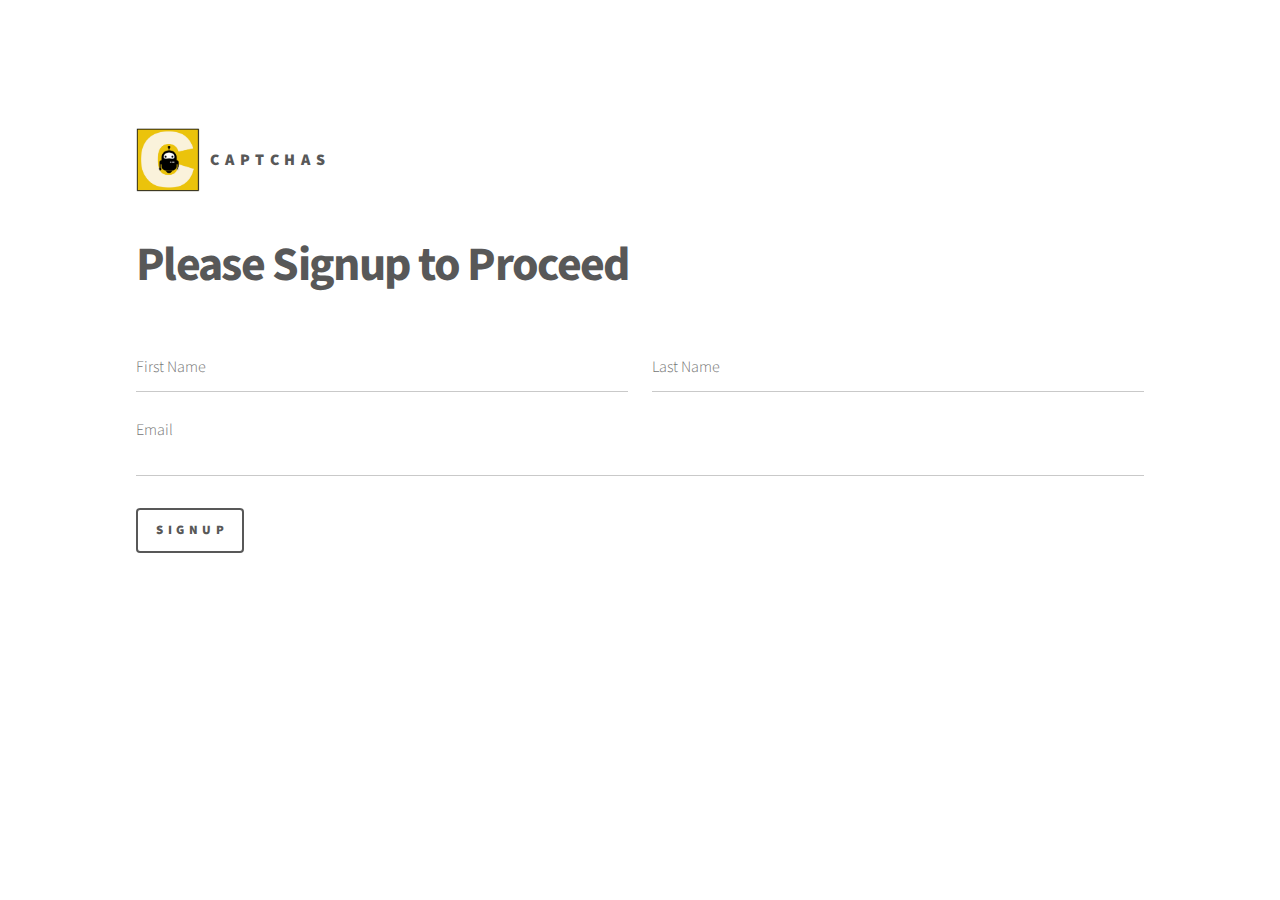
<file: index.html>
<!DOCTYPE HTML>
<!--
	Phantom by HTML5 UP
	html5up.net | @ajlkn
	Free for personal and commercial use under the CCA 3.0 license (html5up.net/license)
-->
<html>
	<head>
		<title>CAPTCHAs</title>
		<meta charset="utf-8" />
		<meta name="viewport" content="width=device-width, initial-scale=1, user-scalable=no" />
		<link rel="stylesheet" href="assets/css/main.css" />
		<noscript><link rel="stylesheet" href="assets/css/noscript.css" /></noscript>
		<script src='https://www.google.com/recaptcha/api.js'></script>
	</head>
	<body class="is-preload">
		<!-- Wrapper -->
			<div id="wrapper">

				<!-- Header -->
					<header id="header">
						<div class="inner">

							<!-- Logo -->
								<a href="index.html" class="logo">
									<span class="symbol"><img src="images/logo_1.jpg" alt="" /></span><span class="title">CAPTCHAS</span>
								</a>

							<!-- Nav -->
								<!-- <nav>
									<ul>
										<li><a href="#menu">Menu</a></li>
									</ul>
								</nav>

						</div> -->
					</header>

				<!-- Menu -->
					<!-- <nav id="menu">
						<h2>Menu</h2>
						<ul>
							<li><a href="Welcome Page.html">Home</a></li>
							<li><a href="What is a CAPTCHA.html">What is a CAPTCHA</a></li>
							<li><a href="Types of CAPTCHAs.html">Types of CAPTCHAs</a></li>
							<li><a href="Why are they important.html">Why are they important</a></li>
							<li><a href="Examples of CAPTCHAs.html">Examples of CAPTCHAs</a></li>
							<li><a href="The drawbacks of CAPTCHAs.html">The drawbacks of CAPTCHAs</a></li>
							<li><a href="Links to other websites.html">Links to other websites</a></li>
						</ul>
					</nav> -->

				<!-- Main -->
					<div id="main">
						<div class="inner">
							<header>
								<h1>Please Signup to Proceed<!-- <br />
								 All about CAPTCHA's --><!--  <a href="http://html5up.net">HTML5 UP</a>. --></h1>
							</header>


					<section>
								<!-- <h2>For further information</h2> -->
								<form method="post" action="#">
									<div class="fields">
										<div class="field half">
											<input type="text" name="name" id="name" placeholder="First Name" />
										</div>
										<div class="field half">
											<input type="email" name="email" id="email" placeholder="Last Name" />
										</div>
										<div class="field">
											<textarea name="message" id="message" placeholder="Email"></textarea>
										</div>
									<div class="g-recaptcha" data-sitekey="6Ldnvs0ZAAAAAL2cBkZas9dzbnf90Yk_QQOG6BdH"></div>
									</div>
									<ul class="actions">
									<li><a href="Welcome Page.html" class="button">Signup</a></li>
									</ul>
								</form>
							</section>











							</section>
						</div>
					</div>

				<!-- Footer -->
					<!-- <footer id="footer">
						<div class="inner">
							<section>
								<h2>For further information</h2>
								<form method="post" action="#">
									<div class="fields">
										<div class="field half">
											<input type="text" name="name" id="name" placeholder="Name" />
										</div>
										<div class="field half">
											<input type="email" name="email" id="email" placeholder="Email" />
										</div>
										<div class="field">
											<textarea name="message" id="message" placeholder="Message"></textarea>
										</div>
									</div>
									<ul class="actions">
										<li><input type="submit" value="Send" class="primary" /></li>
									</ul>
								</form>
							</section>
						
							<ul class="copyright">
								<li>&copy; Ginny Lee MDDN201 Project 2. All rights reserved</li><li>Design: <a href="http://html5up.net">HTML5 UP</a></li>
							</ul>
						</div>
					</footer>

			</div> -->

		<!-- Scripts -->
			<script src="assets/js/jquery.min.js"></script>
			<script src="assets/js/browser.min.js"></script>
			<script src="assets/js/breakpoints.min.js"></script>
			<script src="assets/js/util.js"></script>
			<script src="assets/js/main.js"></script>

	</body>
</html>
</file>
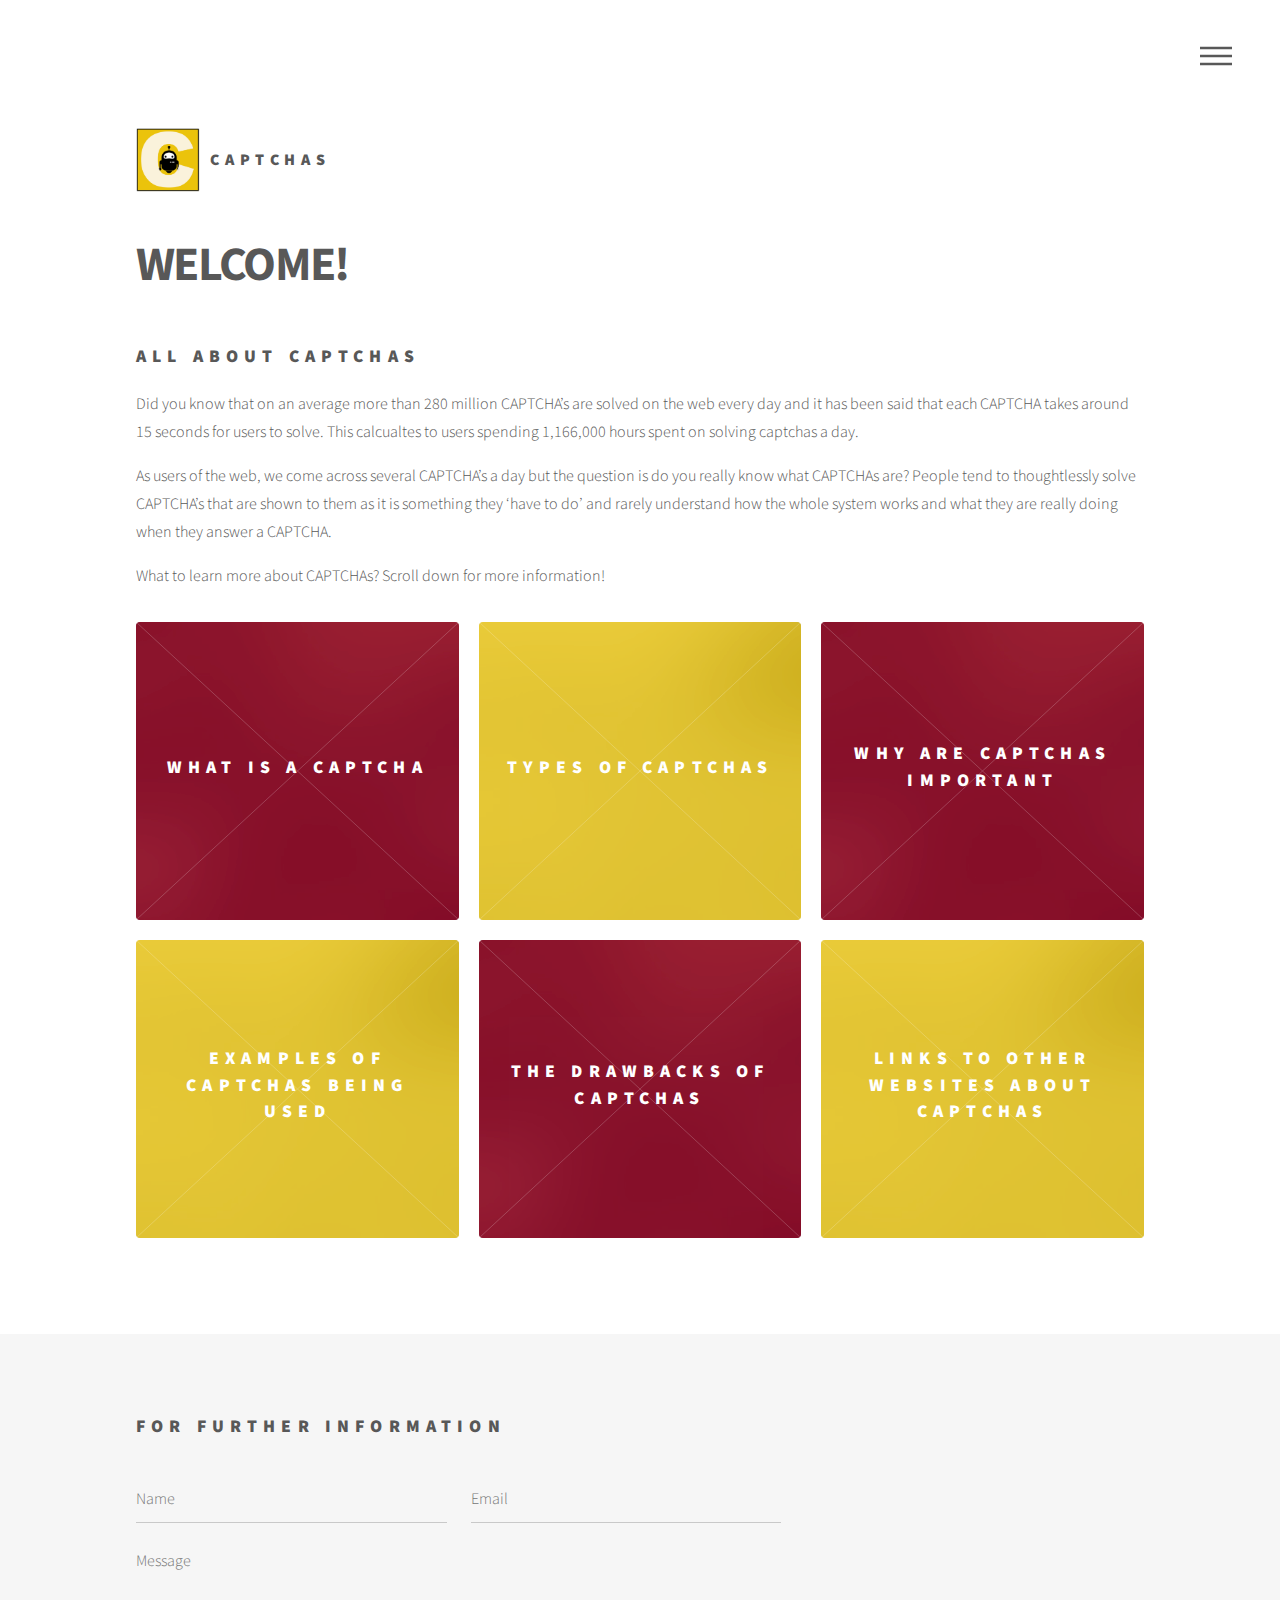
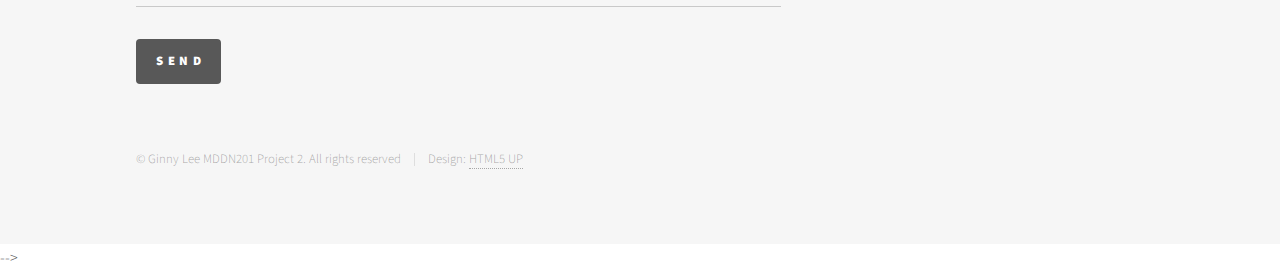
<file: Welcome Page.html>
<!DOCTYPE HTML>
<!--
	Phantom by HTML5 UP
	html5up.net | @ajlkn
	Free for personal and commercial use under the CCA 3.0 license (html5up.net/license)
-->
<html>
	<head>
		<title>CAPTCHAs</title>
		<meta charset="utf-8" />
		<meta name="viewport" content="width=device-width, initial-scale=1, user-scalable=no" />
		<link rel="stylesheet" href="assets/css/main.css" />
		<noscript><link rel="stylesheet" href="assets/css/noscript.css" /></noscript>
	</head>
	<body class="is-preload">
		<!-- Wrapper -->
			<div id="wrapper">

				<!-- Header -->
					<header id="header">
						<div class="inner">

							<!-- Logo -->
								<a href="Welcome Page.html" class="logo">
									<span class="symbol"><img src="images/logo_1.jpg" alt="" /></span><span class="title">CAPTCHAS</span>
								</a>

							<!-- Nav -->
								<nav>
								<ul>
										<li><a href="#menu">Menu</a></li>
									</ul>
								</nav>

						</div>
					</header>

				<!-- Menu -->
					<nav id="menu">
						<h2>Menu</h2>
						<ul>
							<li><a href="Welcome Page.html">Home</a></li>
							<li><a href="What is a CAPTCHA.html">What is a CAPTCHA</a></li>
							<li><a href="Types of CAPTCHAs.html">Types of CAPTCHAs</a></li>
							<li><a href="Why are they important.html">Why are they important</a></li>
							<li><a href="Examples of CAPTCHAs.html">Examples of CAPTCHAs</a></li>
							<li><a href="The drawbacks of CAPTCHAs.html">The drawbacks of CAPTCHAs</a></li>
							<li><a href="Links to other websites.html">Links to other websites</a></li>
						</ul>
					</nav>

				<!-- Menu -->
					<div id="main">
						<div class="inner">
							<header>
								<h1> WELCOME!<!-- <br />
								 All about CAPTCHA's --><!--  <a href="http://html5up.net">HTML5 UP</a>. --></h1>

								 <h2> ALL ABOUT CAPTCHAS</h2>


								 <p>Did you know that on an average more than 280 million CAPTCHA’s are solved on the web every day and it has been said that each CAPTCHA takes around 15 seconds for users to solve. This calcualtes to users spending 1,166,000 hours spent on solving captchas a day. </p>

								<p>As users of the web, we come across several CAPTCHA’s a day but the question is do you really know what CAPTCHAs are? People tend to thoughtlessly solve CAPTCHA’s that are shown to them as it is something they ‘have to do’ and rarely understand how the whole system works and what they are really doing when they answer a CAPTCHA. </p>

								<p>What to learn more about CAPTCHAs? Scroll down for more information!</p>
							</header>
							<section class="tiles">
								<article class="style1">
									<span class="image">
										<img src="images/pic08.jpg" alt="" />
									</span>
									<a href="What is a CAPTCHA.html">
										<h2>What is a CAPTCHA</h2>
										<div class="content">
											<p>Do you know what a CAPTCHA is?  <br /> Click here to find out more!</p>
										</div>
									</a>
								</article>
								<article class="style2">
									<span class="image">
										<img src="images/pic05.jpg" alt="" />
									</span>
									<a href="Types of CAPTCHAs.html">
										<h2>Types of CAPTCHAs</h2>
										<div class="content">
											<p>Do you know how many differnt types of CAPTCHAs there are? <br /> Click here to find out more! </p>
										</div>
									</a>
								</article>
								<article class="style3">
									<span class="image">
										<img src="images/pic08.jpg" alt="" />
									</span>
									<a href="Why are they important.html">
										<h2>Why are CAPTCHAs Important</h2>
										<div class="content">
											<p> Do you know how CAPTCHA's work? <br /> Click here to find out more! </p>
										</div>
									</a>
								
									</article>
									<article class="style4">
										<span class="image">
											<img src="images/pic05.jpg" alt="" />
										</span>
										<a href="Examples of CAPTCHAs.html">
											<h2>Examples of CAPTCHAs being used</h2>
											<div class="content">
												<p>Do you want to see some examples of CAPTCHAs being used? Click here to see!</p>
											</div>
										</a>
									</article>
									<article class="style5">
										<span class="image">
											<img src="images/pic08.jpg" alt="" />
										</span>
										<a href="The drawbacks of CAPTCHAs.html">
											<h2>The drawbacks of CAPTCHAs</h2>
											<div class="content">
												<p>As much as CAPTCHAs are good for the internet environment, unfortunately there are some drawbacks. Click here to find out more.</p>
											</div>
										</a>
								</article>
								<article class="style6">
									<span class="image">
										<img src="images/pic05.jpg" alt="" />
									</span>
									<a href="Links to other websites.html">
										<h2>Links to other websites about CAPTCHAS</h2>
										<div class="content">
											<p>Here are some other websites that talk about CAPTCHAs. Have a look!</p>
										</div>
									</a>
								<!-- </article>
								<article class="style8">
									<span class="image">
										<img src="images/pic05.jpg" alt="" />
									</span>
									<a href="generic.html">
										<h2>Concept Ideas </h2>
										<div class="content">
											<p>Concept ideas that will help communicate the aim of the project.</p>
										</div>
									</a>
								</article>
								<article class="style9">
									<span class="image">
										<img src="images/pic08.jpg" alt="" />
									</span>
									<a href="generic.html">
										<h2>Ideas Prototype </h2>
										<div class="content">
											<p>Developed concept ideas into prototypes.</p>
										</div>
									</a> -->
								</article>
							</section>
						</div>
					</div>

				<!-- Footer -->
					<footer id="footer">
						<div class="inner">
							<section>
								<h2>For further information</h2>
								<form method="post" action="#">
									<div class="fields">
										<div class="field half">
											<input type="text" name="name" id="name" placeholder="Name" />
										</div>
										<div class="field half">
											<input type="email" name="email" id="email" placeholder="Email" />
										</div>
										<div class="field">
											<textarea name="message" id="message" placeholder="Message"></textarea>
										</div>
									</div>
									<ul class="actions">
										<li><input type="submit" value="Send" class="primary" /></li>
									</ul>
								</form>
							</section>
						
							<ul class="copyright">
								<li>&copy; Ginny Lee MDDN201 Project 2. All rights reserved</li><li>Design: <a href="http://html5up.net">HTML5 UP</a></li>
							</ul>
						</div>
					</footer>

			</div>

 -->
		<!-- Scripts -->
			<script src="assets/js/jquery.min.js"></script>
			<script src="assets/js/browser.min.js"></script>
			<script src="assets/js/breakpoints.min.js"></script>
			<script src="assets/js/util.js"></script>
			<script src="assets/js/main.js"></script>

	</body>
</html>
</file>
<file: assets/css/noscript.css>
/*
	Phantom by HTML5 UP
	html5up.net | @ajlkn
	Free for personal and commercial use under the CCA 3.0 license (html5up.net/license)
*/

/* Tiles */

	body.is-preload .tiles article {
		-moz-transform: none;
		-webkit-transform: none;
		-ms-transform: none;
		transform: none;
		opacity: 1;
	}
</file>
<file: assets/css/main.css>
@import url(fontawesome-all.min.css);
@import url("https://fonts.googleapis.com/css?family=Source+Sans+Pro:300,700,900");

/*
	Phantom by HTML5 UP
	html5up.net | @ajlkn
	Free for personal and commercial use under the CCA 3.0 license (html5up.net/license)
*/

html, body, div, span, applet, object,
iframe, h1, h2, h3, h4, h5, h6, p, blockquote,
pre, a, abbr, acronym, address, big, cite,
code, del, dfn, em, img, ins, kbd, q, s, samp,
small, strike, strong, sub, sup, tt, var, b,
u, i, center, dl, dt, dd, ol, ul, li, fieldset,
form, label, legend, table, caption, tbody,
tfoot, thead, tr, th, td, article, aside,
canvas, details, embed, figure, figcaption,
footer, header, hgroup, menu, nav, output, ruby,
section, summary, time, mark, audio, video {
	margin: 0;
	padding: 0;
	border: 0;
	font-size: 100%;
	font: inherit;
	vertical-align: baseline;}

article, aside, details, figcaption, figure,
footer, header, hgroup, menu, nav, section {
	display: block;}

body {
	line-height: 1;
}

ol, ul {
	list-style: none;
}

blockquote, q {
	quotes: none;
}

	blockquote:before, blockquote:after, q:before, q:after {
		content: '';
		content: none;
	}

table {
	border-collapse: collapse;
	border-spacing: 0;
}

body {
	-webkit-text-size-adjust: none;
}

mark {
	background-color: transparent;
	color: inherit;
}

input::-moz-focus-inner {
	border: 0;
	padding: 0;
}

input, select, textarea {
	-moz-appearance: none;
	-webkit-appearance: none;
	-ms-appearance: none;
	appearance: none;
}

/* Basic */

	@-ms-viewport {
		width: device-width;
	}

	body {
		-ms-overflow-style: scrollbar;
	}

	@media screen and (max-width: 480px) {

		html, body {
			min-width: 320px;
		}

	}

	html {
		box-sizing: border-box;
	}

	*, *:before, *:after {
		box-sizing: inherit;
	}

	body {
		background: #ffffff;
	}

		body.is-preload *, body.is-preload *:before, body.is-preload *:after {
			-moz-animation: none !important;
			-webkit-animation: none !important;
			-ms-animation: none !important;
			animation: none !important;
			-moz-transition: none !important;
			-webkit-transition: none !important;
			-ms-transition: none !important;
			transition: none !important;
		}

/* Type */

	body, input, select, textarea {
		color: #585858;
		font-family: "Source Sans Pro", Helvetica, sans-serif;
		font-size: 16pt;
		font-weight: 300;
		line-height: 1.75;
	}

		@media screen and (max-width: 1680px) {

			body, input, select, textarea {
				font-size: 14pt;
			}

		}

		@media screen and (max-width: 1280px) {

			body, input, select, textarea {
				font-size: 12pt;
			}

		}

	a {
		-moz-transition: border-bottom-color 0.2s ease, color 0.2s ease;
		-webkit-transition: border-bottom-color 0.2s ease, color 0.2s ease;
		-ms-transition: border-bottom-color 0.2s ease, color 0.2s ease;
		transition: border-bottom-color 0.2s ease, color 0.2s ease;
		text-decoration: none;
		color: #585858;
		border-bottom: dotted 1px rgba(88, 88, 88, 0.5);
	}

		a:hover {
			border-bottom-color: transparent;
			color: #ebc30b !important;
		}

	strong, b {
		font-weight: 900;
	}

	em, i {
		font-style: italic;
	}

	p {
		margin: 0 0 2em 0;
	}

	h1 {
		font-size: 3em;
		font-weight: 700;
		line-height: 1.3;
		margin: 0 0 1em 0;
		letter-spacing: -0.035em;
	}

		h1 a {
			color: inherit;
		}

		@media screen and (max-width: 736px) {

			h1 {
				font-size: 2em;
				margin: 0 0 1em 0;
			}

		}

		@media screen and (max-width: 360px) {

			h1 {
				font-size: 1.75em;
			}

		}

	h2, h3, h4, h5, h6 {
		font-weight: 900;
		line-height: 1.5;
		margin: 0 0 2em 0;
		text-transform: uppercase;
		letter-spacing: 0.35em;
	}

		h2 a, h3 a, h4 a, h5 a, h6 a {
			color: inherit;
		}

	h2 {
		font-size: 1.1em;
	}

	h3 {
		font-size: 1em;
	}

	h4 {
		font-size: 0.8em;
	}

	h5 {
		font-size: 0.8em;
	}

	h6 {
		font-size: 0.8em;
	}

	@media screen and (max-width: 980px) {

		h1 br, h2 br, h3 br, h4 br, h5 br, h6 br {
			display: none;
		}

	}

	@media screen and (max-width: 736px) {

		h2 {
			font-size: 1em;
		}

		h3 {
			font-size: 0.8em;
		}

	}

	sub {
		font-size: 0.8em;
		position: relative;
		top: 0.5em;
	}

	sup {
		font-size: 0.8em;
		position: relative;
		top: -0.5em;
	}

	blockquote {
		border-left: solid 4px #c9c9c9;
		font-style: italic;
		margin: 0 0 2em 0;
		padding: 0.5em 0 0.5em 2em;
	}

	code {
		background: rgba(144, 144, 144, 0.075);
		border-radius: 4px;
		border: solid 1px #c9c9c9;
		font-family: "Courier New", monospace;
		font-size: 0.9em;
		margin: 0 0.25em;
		padding: 0.25em 0.65em;
	}

	pre {
		-webkit-overflow-scrolling: touch;
		font-family: "Courier New", monospace;
		font-size: 0.9em;
		margin: 0 0 2em 0;
	}

		pre code {
			display: block;
			line-height: 1.75;
			padding: 1em 1.5em;
			overflow-x: auto;
		}

	hr {
		border: 0;
		border-bottom: solid 1px #c9c9c9;
		margin: 2em 0;
	}

		hr.major {
			margin: 3em 0;
		}

	.align-left {
		text-align: left;
	}

	.align-center {
		text-align: center;
	}

	.align-right {
		text-align: right;
	}

/* Row */

	.row {
		display: flex;
		flex-wrap: wrap;
		box-sizing: border-box;
		align-items: stretch;
	}

		.row > * {
			box-sizing: border-box;
		}

		.row.gtr-uniform > * > :last-child {
			margin-bottom: 0;
		}

		.row.aln-left {
			justify-content: flex-start;
		}

		.row.aln-center {
			justify-content: center;
		}

		.row.aln-right {
			justify-content: flex-end;
		}

		.row.aln-top {
			align-items: flex-start;
		}

		.row.aln-middle {
			align-items: center;
		}

		.row.aln-bottom {
			align-items: flex-end;
		}

		.row > .imp {
			order: -1;
		}

		.row > .col-1 {
			width: 8.33333%;
		}

		.row > .off-1 {
			margin-left: 8.33333%;
		}

		.row > .col-2 {
			width: 16.66667%;
		}

		.row > .off-2 {
			margin-left: 16.66667%;
		}

		.row > .col-3 {
			width: 25%;
		}

		.row > .off-3 {
			margin-left: 25%;
		}

		.row > .col-4 {
			width: 33.33333%;
		}

		.row > .off-4 {
			margin-left: 33.33333%;
		}

		.row > .col-5 {
			width: 41.66667%;
		}

		.row > .off-5 {
			margin-left: 41.66667%;
		}

		.row > .col-6 {
			width: 50%;
		}

		.row > .off-6 {
			margin-left: 50%;
		}

		.row > .col-7 {
			width: 58.33333%;
		}

		.row > .off-7 {
			margin-left: 58.33333%;
		}

		.row > .col-8 {
			width: 66.66667%;
		}

		.row > .off-8 {
			margin-left: 66.66667%;
		}

		.row > .col-9 {
			width: 75%;
		}

		.row > .off-9 {
			margin-left: 75%;
		}

		.row > .col-10 {
			width: 83.33333%;
		}

		.row > .off-10 {
			margin-left: 83.33333%;
		}

		.row > .col-11 {
			width: 91.66667%;
		}

		.row > .off-11 {
			margin-left: 91.66667%;
		}

		.row > .col-12 {
			width: 100%;
		}

		.row > .off-12 {
			margin-left: 100%;
		}

		.row.gtr-0 {
			margin-top: 0;
			margin-left: 0em;
		}

			.row.gtr-0 > * {
				padding: 0 0 0 0em;
			}

			.row.gtr-0.gtr-uniform {
				margin-top: 0em;
			}

				.row.gtr-0.gtr-uniform > * {
					padding-top: 0em;
				}

		.row.gtr-25 {
			margin-top: 0;
			margin-left: -0.5em;
		}

			.row.gtr-25 > * {
				padding: 0 0 0 0.5em;
			}

			.row.gtr-25.gtr-uniform {
				margin-top: -0.5em;
			}

				.row.gtr-25.gtr-uniform > * {
					padding-top: 0.5em;
				}

		.row.gtr-50 {
			margin-top: 0;
			margin-left: -1em;
		}

			.row.gtr-50 > * {
				padding: 0 0 0 1em;
			}

			.row.gtr-50.gtr-uniform {
				margin-top: -1em;
			}

				.row.gtr-50.gtr-uniform > * {
					padding-top: 1em;
				}

		.row {
			margin-top: 0;
			margin-left: -2em;
		}

			.row > * {
				padding: 0 0 0 2em;
			}

			.row.gtr-uniform {
				margin-top: -2em;
			}

				.row.gtr-uniform > * {
					padding-top: 2em;
				}

		.row.gtr-150 {
			margin-top: 0;
			margin-left: -3em;
		}

			.row.gtr-150 > * {
				padding: 0 0 0 3em;
			}

			.row.gtr-150.gtr-uniform {
				margin-top: -3em;
			}

				.row.gtr-150.gtr-uniform > * {
					padding-top: 3em;
				}

		.row.gtr-200 {
			margin-top: 0;
			margin-left: -4em;
		}

			.row.gtr-200 > * {
				padding: 0 0 0 4em;
			}

			.row.gtr-200.gtr-uniform {
				margin-top: -4em;
			}

				.row.gtr-200.gtr-uniform > * {
					padding-top: 4em;
				}

		@media screen and (max-width: 1680px) {

			.row {
				display: flex;
				flex-wrap: wrap;
				box-sizing: border-box;
				align-items: stretch;
			}

				.row > * {
					box-sizing: border-box;
				}

				.row.gtr-uniform > * > :last-child {
					margin-bottom: 0;
				}

				.row.aln-left {
					justify-content: flex-start;
				}

				.row.aln-center {
					justify-content: center;
				}

				.row.aln-right {
					justify-content: flex-end;
				}

				.row.aln-top {
					align-items: flex-start;
				}

				.row.aln-middle {
					align-items: center;
				}

				.row.aln-bottom {
					align-items: flex-end;
				}

				.row > .imp-xlarge {
					order: -1;
				}

				.row > .col-1-xlarge {
					width: 8.33333%;
				}

				.row > .off-1-xlarge {
					margin-left: 8.33333%;
				}

				.row > .col-2-xlarge {
					width: 16.66667%;
				}

				.row > .off-2-xlarge {
					margin-left: 16.66667%;
				}

				.row > .col-3-xlarge {
					width: 25%;
				}

				.row > .off-3-xlarge {
					margin-left: 25%;
				}

				.row > .col-4-xlarge {
					width: 33.33333%;
				}

				.row > .off-4-xlarge {
					margin-left: 33.33333%;
				}

				.row > .col-5-xlarge {
					width: 41.66667%;
				}

				.row > .off-5-xlarge {
					margin-left: 41.66667%;
				}

				.row > .col-6-xlarge {
					width: 50%;
				}

				.row > .off-6-xlarge {
					margin-left: 50%;
				}

				.row > .col-7-xlarge {
					width: 58.33333%;
				}

				.row > .off-7-xlarge {
					margin-left: 58.33333%;
				}

				.row > .col-8-xlarge {
					width: 66.66667%;
				}

				.row > .off-8-xlarge {
					margin-left: 66.66667%;
				}

				.row > .col-9-xlarge {
					width: 75%;
				}

				.row > .off-9-xlarge {
					margin-left: 75%;
				}

				.row > .col-10-xlarge {
					width: 83.33333%;
				}

				.row > .off-10-xlarge {
					margin-left: 83.33333%;
				}

				.row > .col-11-xlarge {
					width: 91.66667%;
				}

				.row > .off-11-xlarge {
					margin-left: 91.66667%;
				}

				.row > .col-12-xlarge {
					width: 100%;
				}

				.row > .off-12-xlarge {
					margin-left: 100%;
				}

				.row.gtr-0 {
					margin-top: 0;
					margin-left: 0em;
				}

					.row.gtr-0 > * {
						padding: 0 0 0 0em;
					}

					.row.gtr-0.gtr-uniform {
						margin-top: 0em;
					}

						.row.gtr-0.gtr-uniform > * {
							padding-top: 0em;
						}

				.row.gtr-25 {
					margin-top: 0;
					margin-left: -0.5em;
				}

					.row.gtr-25 > * {
						padding: 0 0 0 0.5em;
					}

					.row.gtr-25.gtr-uniform {
						margin-top: -0.5em;
					}

						.row.gtr-25.gtr-uniform > * {
							padding-top: 0.5em;
						}

				.row.gtr-50 {
					margin-top: 0;
					margin-left: -1em;
				}

					.row.gtr-50 > * {
						padding: 0 0 0 1em;
					}

					.row.gtr-50.gtr-uniform {
						margin-top: -1em;
					}

						.row.gtr-50.gtr-uniform > * {
							padding-top: 1em;
						}

				.row {
					margin-top: 0;
					margin-left: -2em;
				}

					.row > * {
						padding: 0 0 0 2em;
					}

					.row.gtr-uniform {
						margin-top: -2em;
					}

						.row.gtr-uniform > * {
							padding-top: 2em;
						}

				.row.gtr-150 {
					margin-top: 0;
					margin-left: -3em;
				}

					.row.gtr-150 > * {
						padding: 0 0 0 3em;
					}

					.row.gtr-150.gtr-uniform {
						margin-top: -3em;
					}

						.row.gtr-150.gtr-uniform > * {
							padding-top: 3em;
						}

				.row.gtr-200 {
					margin-top: 0;
					margin-left: -4em;
				}

					.row.gtr-200 > * {
						padding: 0 0 0 4em;
					}

					.row.gtr-200.gtr-uniform {
						margin-top: -4em;
					}

						.row.gtr-200.gtr-uniform > * {
							padding-top: 4em;
						}

		}

		@media screen and (max-width: 1280px) {

			.row {
				display: flex;
				flex-wrap: wrap;
				box-sizing: border-box;
				align-items: stretch;
			}

				.row > * {
					box-sizing: border-box;
				}

				.row.gtr-uniform > * > :last-child {
					margin-bottom: 0;
				}

				.row.aln-left {
					justify-content: flex-start;
				}

				.row.aln-center {
					justify-content: center;
				}

				.row.aln-right {
					justify-content: flex-end;
				}

				.row.aln-top {
					align-items: flex-start;
				}

				.row.aln-middle {
					align-items: center;
				}

				.row.aln-bottom {
					align-items: flex-end;
				}

				.row > .imp-large {
					order: -1;
				}

				.row > .col-1-large {
					width: 8.33333%;
				}

				.row > .off-1-large {
					margin-left: 8.33333%;
				}

				.row > .col-2-large {
					width: 16.66667%;
				}

				.row > .off-2-large {
					margin-left: 16.66667%;
				}

				.row > .col-3-large {
					width: 25%;
				}

				.row > .off-3-large {
					margin-left: 25%;
				}

				.row > .col-4-large {
					width: 33.33333%;
				}

				.row > .off-4-large {
					margin-left: 33.33333%;
				}

				.row > .col-5-large {
					width: 41.66667%;
				}

				.row > .off-5-large {
					margin-left: 41.66667%;
				}

				.row > .col-6-large {
					width: 50%;
				}

				.row > .off-6-large {
					margin-left: 50%;
				}

				.row > .col-7-large {
					width: 58.33333%;
				}

				.row > .off-7-large {
					margin-left: 58.33333%;
				}

				.row > .col-8-large {
					width: 66.66667%;
				}

				.row > .off-8-large {
					margin-left: 66.66667%;
				}

				.row > .col-9-large {
					width: 75%;
				}

				.row > .off-9-large {
					margin-left: 75%;
				}

				.row > .col-10-large {
					width: 83.33333%;
				}

				.row > .off-10-large {
					margin-left: 83.33333%;
				}

				.row > .col-11-large {
					width: 91.66667%;
				}

				.row > .off-11-large {
					margin-left: 91.66667%;
				}

				.row > .col-12-large {
					width: 100%;
				}

				.row > .off-12-large {
					margin-left: 100%;
				}

				.row.gtr-0 {
					margin-top: 0;
					margin-left: 0em;
				}

					.row.gtr-0 > * {
						padding: 0 0 0 0em;
					}

					.row.gtr-0.gtr-uniform {
						margin-top: 0em;
					}

						.row.gtr-0.gtr-uniform > * {
							padding-top: 0em;
						}

				.row.gtr-25 {
					margin-top: 0;
					margin-left: -0.5em;
				}

					.row.gtr-25 > * {
						padding: 0 0 0 0.5em;
					}

					.row.gtr-25.gtr-uniform {
						margin-top: -0.5em;
					}

						.row.gtr-25.gtr-uniform > * {
							padding-top: 0.5em;
						}

				.row.gtr-50 {
					margin-top: 0;
					margin-left: -1em;
				}

					.row.gtr-50 > * {
						padding: 0 0 0 1em;
					}

					.row.gtr-50.gtr-uniform {
						margin-top: -1em;
					}

						.row.gtr-50.gtr-uniform > * {
							padding-top: 1em;
						}

				.row {
					margin-top: 0;
					margin-left: -2em;
				}

					.row > * {
						padding: 0 0 0 2em;
					}

					.row.gtr-uniform {
						margin-top: -2em;
					}

						.row.gtr-uniform > * {
							padding-top: 2em;
						}

				.row.gtr-150 {
					margin-top: 0;
					margin-left: -3em;
				}

					.row.gtr-150 > * {
						padding: 0 0 0 3em;
					}

					.row.gtr-150.gtr-uniform {
						margin-top: -3em;
					}

						.row.gtr-150.gtr-uniform > * {
							padding-top: 3em;
						}

				.row.gtr-200 {
					margin-top: 0;
					margin-left: -4em;
				}

					.row.gtr-200 > * {
						padding: 0 0 0 4em;
					}

					.row.gtr-200.gtr-uniform {
						margin-top: -4em;
					}

						.row.gtr-200.gtr-uniform > * {
							padding-top: 4em;
						}

		}

		@media screen and (max-width: 980px) {

			.row {
				display: flex;
				flex-wrap: wrap;
				box-sizing: border-box;
				align-items: stretch;
			}

				.row > * {
					box-sizing: border-box;
				}

				.row.gtr-uniform > * > :last-child {
					margin-bottom: 0;
				}

				.row.aln-left {
					justify-content: flex-start;
				}

				.row.aln-center {
					justify-content: center;
				}

				.row.aln-right {
					justify-content: flex-end;
				}

				.row.aln-top {
					align-items: flex-start;
				}

				.row.aln-middle {
					align-items: center;
				}

				.row.aln-bottom {
					align-items: flex-end;
				}

				.row > .imp-medium {
					order: -1;
				}

				.row > .col-1-medium {
					width: 8.33333%;
				}

				.row > .off-1-medium {
					margin-left: 8.33333%;
				}

				.row > .col-2-medium {
					width: 16.66667%;
				}

				.row > .off-2-medium {
					margin-left: 16.66667%;
				}

				.row > .col-3-medium {
					width: 25%;
				}

				.row > .off-3-medium {
					margin-left: 25%;
				}

				.row > .col-4-medium {
					width: 33.33333%;
				}

				.row > .off-4-medium {
					margin-left: 33.33333%;
				}

				.row > .col-5-medium {
					width: 41.66667%;
				}

				.row > .off-5-medium {
					margin-left: 41.66667%;
				}

				.row > .col-6-medium {
					width: 50%;
				}

				.row > .off-6-medium {
					margin-left: 50%;
				}

				.row > .col-7-medium {
					width: 58.33333%;
				}

				.row > .off-7-medium {
					margin-left: 58.33333%;
				}

				.row > .col-8-medium {
					width: 66.66667%;
				}

				.row > .off-8-medium {
					margin-left: 66.66667%;
				}

				.row > .col-9-medium {
					width: 75%;
				}

				.row > .off-9-medium {
					margin-left: 75%;
				}

				.row > .col-10-medium {
					width: 83.33333%;
				}

				.row > .off-10-medium {
					margin-left: 83.33333%;
				}

				.row > .col-11-medium {
					width: 91.66667%;
				}

				.row > .off-11-medium {
					margin-left: 91.66667%;
				}

				.row > .col-12-medium {
					width: 100%;
				}

				.row > .off-12-medium {
					margin-left: 100%;
				}

				.row.gtr-0 {
					margin-top: 0;
					margin-left: 0em;
				}

					.row.gtr-0 > * {
						padding: 0 0 0 0em;
					}

					.row.gtr-0.gtr-uniform {
						margin-top: 0em;
					}

						.row.gtr-0.gtr-uniform > * {
							padding-top: 0em;
						}

				.row.gtr-25 {
					margin-top: 0;
					margin-left: -0.375em;
				}

					.row.gtr-25 > * {
						padding: 0 0 0 0.375em;
					}

					.row.gtr-25.gtr-uniform {
						margin-top: -0.375em;
					}

						.row.gtr-25.gtr-uniform > * {
							padding-top: 0.375em;
						}

				.row.gtr-50 {
					margin-top: 0;
					margin-left: -0.75em;
				}

					.row.gtr-50 > * {
						padding: 0 0 0 0.75em;
					}

					.row.gtr-50.gtr-uniform {
						margin-top: -0.75em;
					}

						.row.gtr-50.gtr-uniform > * {
							padding-top: 0.75em;
						}

				.row {
					margin-top: 0;
					margin-left: -1.5em;
				}

					.row > * {
						padding: 0 0 0 1.5em;
					}

					.row.gtr-uniform {
						margin-top: -1.5em;
					}

						.row.gtr-uniform > * {
							padding-top: 1.5em;
						}

				.row.gtr-150 {
					margin-top: 0;
					margin-left: -2.25em;
				}

					.row.gtr-150 > * {
						padding: 0 0 0 2.25em;
					}

					.row.gtr-150.gtr-uniform {
						margin-top: -2.25em;
					}

						.row.gtr-150.gtr-uniform > * {
							padding-top: 2.25em;
						}

				.row.gtr-200 {
					margin-top: 0;
					margin-left: -3em;
				}

					.row.gtr-200 > * {
						padding: 0 0 0 3em;
					}

					.row.gtr-200.gtr-uniform {
						margin-top: -3em;
					}

						.row.gtr-200.gtr-uniform > * {
							padding-top: 3em;
						}

		}

		@media screen and (max-width: 736px) {

			.row {
				display: flex;
				flex-wrap: wrap;
				box-sizing: border-box;
				align-items: stretch;
			}

				.row > * {
					box-sizing: border-box;
				}

				.row.gtr-uniform > * > :last-child {
					margin-bottom: 0;
				}

				.row.aln-left {
					justify-content: flex-start;
				}

				.row.aln-center {
					justify-content: center;
				}

				.row.aln-right {
					justify-content: flex-end;
				}

				.row.aln-top {
					align-items: flex-start;
				}

				.row.aln-middle {
					align-items: center;
				}

				.row.aln-bottom {
					align-items: flex-end;
				}

				.row > .imp-small {
					order: -1;
				}

				.row > .col-1-small {
					width: 8.33333%;
				}

				.row > .off-1-small {
					margin-left: 8.33333%;
				}

				.row > .col-2-small {
					width: 16.66667%;
				}

				.row > .off-2-small {
					margin-left: 16.66667%;
				}

				.row > .col-3-small {
					width: 25%;
				}

				.row > .off-3-small {
					margin-left: 25%;
				}

				.row > .col-4-small {
					width: 33.33333%;
				}

				.row > .off-4-small {
					margin-left: 33.33333%;
				}

				.row > .col-5-small {
					width: 41.66667%;
				}

				.row > .off-5-small {
					margin-left: 41.66667%;
				}

				.row > .col-6-small {
					width: 50%;
				}

				.row > .off-6-small {
					margin-left: 50%;
				}

				.row > .col-7-small {
					width: 58.33333%;
				}

				.row > .off-7-small {
					margin-left: 58.33333%;
				}

				.row > .col-8-small {
					width: 66.66667%;
				}

				.row > .off-8-small {
					margin-left: 66.66667%;
				}

				.row > .col-9-small {
					width: 75%;
				}

				.row > .off-9-small {
					margin-left: 75%;
				}

				.row > .col-10-small {
					width: 83.33333%;
				}

				.row > .off-10-small {
					margin-left: 83.33333%;
				}

				.row > .col-11-small {
					width: 91.66667%;
				}

				.row > .off-11-small {
					margin-left: 91.66667%;
				}

				.row > .col-12-small {
					width: 100%;
				}

				.row > .off-12-small {
					margin-left: 100%;
				}

				.row.gtr-0 {
					margin-top: 0;
					margin-left: 0em;
				}

					.row.gtr-0 > * {
						padding: 0 0 0 0em;
					}

					.row.gtr-0.gtr-uniform {
						margin-top: 0em;
					}

						.row.gtr-0.gtr-uniform > * {
							padding-top: 0em;
						}

				.row.gtr-25 {
					margin-top: 0;
					margin-left: -0.25em;
				}

					.row.gtr-25 > * {
						padding: 0 0 0 0.25em;
					}

					.row.gtr-25.gtr-uniform {
						margin-top: -0.25em;
					}

						.row.gtr-25.gtr-uniform > * {
							padding-top: 0.25em;
						}

				.row.gtr-50 {
					margin-top: 0;
					margin-left: -0.5em;
				}

					.row.gtr-50 > * {
						padding: 0 0 0 0.5em;
					}

					.row.gtr-50.gtr-uniform {
						margin-top: -0.5em;
					}

						.row.gtr-50.gtr-uniform > * {
							padding-top: 0.5em;
						}

				.row {
					margin-top: 0;
					margin-left: -1em;
				}

					.row > * {
						padding: 0 0 0 1em;
					}

					.row.gtr-uniform {
						margin-top: -1em;
					}

						.row.gtr-uniform > * {
							padding-top: 1em;
						}

				.row.gtr-150 {
					margin-top: 0;
					margin-left: -1.5em;
				}

					.row.gtr-150 > * {
						padding: 0 0 0 1.5em;
					}

					.row.gtr-150.gtr-uniform {
						margin-top: -1.5em;
					}

						.row.gtr-150.gtr-uniform > * {
							padding-top: 1.5em;
						}

				.row.gtr-200 {
					margin-top: 0;
					margin-left: -2em;
				}

					.row.gtr-200 > * {
						padding: 0 0 0 2em;
					}

					.row.gtr-200.gtr-uniform {
						margin-top: -2em;
					}

						.row.gtr-200.gtr-uniform > * {
							padding-top: 2em;
						}

		}

		@media screen and (max-width: 480px) {

			.row {
				display: flex;
				flex-wrap: wrap;
				box-sizing: border-box;
				align-items: stretch;
			}

				.row > * {
					box-sizing: border-box;
				}

				.row.gtr-uniform > * > :last-child {
					margin-bottom: 0;
				}

				.row.aln-left {
					justify-content: flex-start;
				}

				.row.aln-center {
					justify-content: center;
				}

				.row.aln-right {
					justify-content: flex-end;
				}

				.row.aln-top {
					align-items: flex-start;
				}

				.row.aln-middle {
					align-items: center;
				}

				.row.aln-bottom {
					align-items: flex-end;
				}

				.row > .imp-xsmall {
					order: -1;
				}

				.row > .col-1-xsmall {
					width: 8.33333%;
				}

				.row > .off-1-xsmall {
					margin-left: 8.33333%;
				}

				.row > .col-2-xsmall {
					width: 16.66667%;
				}

				.row > .off-2-xsmall {
					margin-left: 16.66667%;
				}

				.row > .col-3-xsmall {
					width: 25%;
				}

				.row > .off-3-xsmall {
					margin-left: 25%;
				}

				.row > .col-4-xsmall {
					width: 33.33333%;
				}

				.row > .off-4-xsmall {
					margin-left: 33.33333%;
				}

				.row > .col-5-xsmall {
					width: 41.66667%;
				}

				.row > .off-5-xsmall {
					margin-left: 41.66667%;
				}

				.row > .col-6-xsmall {
					width: 50%;
				}

				.row > .off-6-xsmall {
					margin-left: 50%;
				}

				.row > .col-7-xsmall {
					width: 58.33333%;
				}

				.row > .off-7-xsmall {
					margin-left: 58.33333%;
				}

				.row > .col-8-xsmall {
					width: 66.66667%;
				}

				.row > .off-8-xsmall {
					margin-left: 66.66667%;
				}

				.row > .col-9-xsmall {
					width: 75%;
				}

				.row > .off-9-xsmall {
					margin-left: 75%;
				}

				.row > .col-10-xsmall {
					width: 83.33333%;
				}

				.row > .off-10-xsmall {
					margin-left: 83.33333%;
				}

				.row > .col-11-xsmall {
					width: 91.66667%;
				}

				.row > .off-11-xsmall {
					margin-left: 91.66667%;
				}

				.row > .col-12-xsmall {
					width: 100%;
				}

				.row > .off-12-xsmall {
					margin-left: 100%;
				}

				.row.gtr-0 {
					margin-top: 0;
					margin-left: 0em;
				}

					.row.gtr-0 > * {
						padding: 0 0 0 0em;
					}

					.row.gtr-0.gtr-uniform {
						margin-top: 0em;
					}

						.row.gtr-0.gtr-uniform > * {
							padding-top: 0em;
						}

				.row.gtr-25 {
					margin-top: 0;
					margin-left: -0.25em;
				}

					.row.gtr-25 > * {
						padding: 0 0 0 0.25em;
					}

					.row.gtr-25.gtr-uniform {
						margin-top: -0.25em;
					}

						.row.gtr-25.gtr-uniform > * {
							padding-top: 0.25em;
						}

				.row.gtr-50 {
					margin-top: 0;
					margin-left: -0.5em;
				}

					.row.gtr-50 > * {
						padding: 0 0 0 0.5em;
					}

					.row.gtr-50.gtr-uniform {
						margin-top: -0.5em;
					}

						.row.gtr-50.gtr-uniform > * {
							padding-top: 0.5em;
						}

				.row {
					margin-top: 0;
					margin-left: -1em;
				}

					.row > * {
						padding: 0 0 0 1em;
					}

					.row.gtr-uniform {
						margin-top: -1em;
					}

						.row.gtr-uniform > * {
							padding-top: 1em;
						}

				.row.gtr-150 {
					margin-top: 0;
					margin-left: -1.5em;
				}

					.row.gtr-150 > * {
						padding: 0 0 0 1.5em;
					}

					.row.gtr-150.gtr-uniform {
						margin-top: -1.5em;
					}

						.row.gtr-150.gtr-uniform > * {
							padding-top: 1.5em;
						}

				.row.gtr-200 {
					margin-top: 0;
					margin-left: -2em;
				}

					.row.gtr-200 > * {
						padding: 0 0 0 2em;
					}

					.row.gtr-200.gtr-uniform {
						margin-top: -2em;
					}

						.row.gtr-200.gtr-uniform > * {
							padding-top: 2em;
						}

		}

/* Section/Article */

	section.special, article.special {
		text-align: center;
	}

	header p {
		margin-top: -1em;
	}

	@media screen and (max-width: 736px) {

		header p {
			margin-top: 0;
		}

	}

/* Icon */

	.icon {
		text-decoration: none;
		border-bottom: none;
		position: relative;
	}

		.icon:before {
			-moz-osx-font-smoothing: grayscale;
			-webkit-font-smoothing: antialiased;
			display: inline-block;
			font-style: normal;
			font-variant: normal;
			text-rendering: auto;
			line-height: 1;
			text-transform: none !important;
			font-family: 'Font Awesome 5 Free';
			font-weight: 400;
		}

		.icon > .label {
			display: none;
		}

		.icon:before {
			line-height: inherit;
		}

		.icon.solid:before {
			font-weight: 900;
		}

		.icon.brands:before {
			font-family: 'Font Awesome 5 Brands';
		}

		.icon.style2 {
			-moz-transition: background-color 0.2s ease-in-out, color 0.2s ease-in-out, border-color 0.2s ease-in-out;
			-webkit-transition: background-color 0.2s ease-in-out, color 0.2s ease-in-out, border-color 0.2s ease-in-out;
			-ms-transition: background-color 0.2s ease-in-out, color 0.2s ease-in-out, border-color 0.2s ease-in-out;
			transition: background-color 0.2s ease-in-out, color 0.2s ease-in-out, border-color 0.2s ease-in-out;
			background-color: transparent;
			border: solid 1px #c9c9c9;
			border-radius: 4px;
			width: 2.65em;
			height: 2.65em;
			display: inline-block;
			text-align: center;
			line-height: 2.65em;
			color: inherit;
		}

			.icon.style2:before {
				font-size: 1.1em;
			}

			.icon.style2:hover {
				color: #96031a;
				border-color: #96031a;
			}

			.icon.style2:active {
				background-color: rgba(242, 132, 158, 0.1);
			}

/* List */

	ol {
		list-style: decimal;
		margin: 0 0 2em 0;
		padding-left: 1.25em;
	}

		ol li {
			padding-left: 0.25em;
		}

	ul {
		list-style: disc;
		margin: 0 0 2em 0;
		padding-left: 1em;
	}

		ul li {
			padding-left: 0.5em;
		}

		ul.alt {
			list-style: none;
			padding-left: 0;
		}

			ul.alt li {
				border-top: solid 1px #c9c9c9;
				padding: 0.5em 0;
			}

				ul.alt li:first-child {
					border-top: 0;
					padding-top: 0;
				}

	dl {
		margin: 0 0 2em 0;
	}

		dl dt {
			display: block;
			font-weight: 900;
			margin: 0 0 1em 0;
		}

		dl dd {
			margin-left: 2em;
		}

/* Actions */

	ul.actions {
		display: -moz-flex;
		display: -webkit-flex;
		display: -ms-flex;
		display: flex;
		cursor: default;
		list-style: none;
		margin-left: -1em;
		padding-left: 0;
	}

		ul.actions li {
			padding: 0 0 0 1em;
			vertical-align: middle;
		}

		ul.actions.special {
			-moz-justify-content: center;
			-webkit-justify-content: center;
			-ms-justify-content: center;
			justify-content: center;
			width: 100%;
			margin-left: 0;
		}

			ul.actions.special li:first-child {
				padding-left: 0;
			}

		ul.actions.stacked {
			-moz-flex-direction: column;
			-webkit-flex-direction: column;
			-ms-flex-direction: column;
			flex-direction: column;
			margin-left: 0;
		}

			ul.actions.stacked li {
				padding: 1.3em 0 0 0;
			}

				ul.actions.stacked li:first-child {
					padding-top: 0;
				}

		ul.actions.fit {
			width: calc(100% + 1em);
		}

			ul.actions.fit li {
				-moz-flex-grow: 1;
				-webkit-flex-grow: 1;
				-ms-flex-grow: 1;
				flex-grow: 1;
				-moz-flex-shrink: 1;
				-webkit-flex-shrink: 1;
				-ms-flex-shrink: 1;
				flex-shrink: 1;
				width: 100%;
			}

				ul.actions.fit li > * {
					width: 100%;
				}

			ul.actions.fit.stacked {
				width: 100%;
			}

		@media screen and (max-width: 480px) {

			ul.actions:not(.fixed) {
				-moz-flex-direction: column;
				-webkit-flex-direction: column;
				-ms-flex-direction: column;
				flex-direction: column;
				margin-left: 0;
				width: 100% !important;
			}

				ul.actions:not(.fixed) li {
					-moz-flex-grow: 1;
					-webkit-flex-grow: 1;
					-ms-flex-grow: 1;
					flex-grow: 1;
					-moz-flex-shrink: 1;
					-webkit-flex-shrink: 1;
					-ms-flex-shrink: 1;
					flex-shrink: 1;
					padding: 1em 0 0 0;
					text-align: center;
					width: 100%;
				}

					ul.actions:not(.fixed) li > * {
						width: 100%;
					}

					ul.actions:not(.fixed) li:first-child {
						padding-top: 0;
					}

					ul.actions:not(.fixed) li input[type="submit"],
					ul.actions:not(.fixed) li input[type="reset"],
					ul.actions:not(.fixed) li input[type="button"],
					ul.actions:not(.fixed) li button,
					ul.actions:not(.fixed) li .button {
						width: 100%;
					}

						ul.actions:not(.fixed) li input[type="submit"].icon:before,
						ul.actions:not(.fixed) li input[type="reset"].icon:before,
						ul.actions:not(.fixed) li input[type="button"].icon:before,
						ul.actions:not(.fixed) li button.icon:before,
						ul.actions:not(.fixed) li .button.icon:before {
							margin-left: -0.5rem;
						}

		}

/* Icons */

	ul.icons {
		cursor: default;
		list-style: none;
		padding-left: 0;
		margin: -1em 0 2em -1em;
	}

		ul.icons li {
			display: inline-block;
			padding: 1em 0 0 1em;
		}

/* Form */

	form {
		margin: 0 0 2em 0;
		overflow-x: hidden;
	}

		form > :last-child {
			margin-bottom: 0;
		}

		form > .fields {
			display: -moz-flex;
			display: -webkit-flex;
			display: -ms-flex;
			display: flex;
			-moz-flex-wrap: wrap;
			-webkit-flex-wrap: wrap;
			-ms-flex-wrap: wrap;
			flex-wrap: wrap;
			width: calc(100% + 3em);
			margin: -1.5em 0 2em -1.5em;
		}

			form > .fields > .field {
				-moz-flex-grow: 0;
				-webkit-flex-grow: 0;
				-ms-flex-grow: 0;
				flex-grow: 0;
				-moz-flex-shrink: 0;
				-webkit-flex-shrink: 0;
				-ms-flex-shrink: 0;
				flex-shrink: 0;
				padding: 1.5em 0 0 1.5em;
				width: calc(100% - 1.5em);
			}

				form > .fields > .field.half {
					width: calc(50% - 0.75em);
				}

				form > .fields > .field.third {
					width: calc(100%/3 - 0.5em);
				}

				form > .fields > .field.quarter {
					width: calc(25% - 0.375em);
				}

		@media screen and (max-width: 480px) {

			form > .fields {
				width: calc(100% + 3em);
				margin: -1.5em 0 2em -1.5em;
			}

				form > .fields > .field {
					padding: 1.5em 0 0 1.5em;
					width: calc(100% - 1.5em);
				}

					form > .fields > .field.half {
						width: calc(100% - 1.5em);
					}

					form > .fields > .field.third {
						width: calc(100% - 1.5em);
					}

					form > .fields > .field.quarter {
						width: calc(100% - 1.5em);
					}

		}

	label {
		display: block;
		font-size: 0.9em;
		font-weight: 900;
		margin: 0 0 1em 0;
	}

	input[type="text"],
	input[type="password"],
	input[type="email"],
	input[type="tel"],
	select,
	textarea {
		-moz-appearance: none;
		-webkit-appearance: none;
		-ms-appearance: none;
		appearance: none;
		background-color: transparent;
		border: none;
		border-radius: 0;
		border-bottom: solid 1px #c9c9c9;
		color: inherit;
		display: block;
		outline: 0;
		padding: 0;
		text-decoration: none;
		width: 100%;
	}

		input[type="text"]:invalid,
		input[type="password"]:invalid,
		input[type="email"]:invalid,
		input[type="tel"]:invalid,
		select:invalid,
		textarea:invalid {
			box-shadow: none;
		}

		input[type="text"]:focus,
		input[type="password"]:focus,
		input[type="email"]:focus,
		input[type="tel"]:focus,
		select:focus,
		textarea:focus {
			border-bottom-color: #96031a;
			box-shadow: inset 0 -1px 0 0 #96031a;
		}

	select {
		background-image: url("data:image/svg+xml;charset=utf8,%3Csvg xmlns='http://www.w3.org/2000/svg' width='40' height='40' preserveAspectRatio='none' viewBox='0 0 40 40'%3E%3Cpath d='M9.4,12.3l10.4,10.4l10.4-10.4c0.2-0.2,0.5-0.4,0.9-0.4c0.3,0,0.6,0.1,0.9,0.4l3.3,3.3c0.2,0.2,0.4,0.5,0.4,0.9 c0,0.4-0.1,0.6-0.4,0.9L20.7,31.9c-0.2,0.2-0.5,0.4-0.9,0.4c-0.3,0-0.6-0.1-0.9-0.4L4.3,17.3c-0.2-0.2-0.4-0.5-0.4-0.9 c0-0.4,0.1-0.6,0.4-0.9l3.3-3.3c0.2-0.2,0.5-0.4,0.9-0.4S9.1,12.1,9.4,12.3z' fill='%23c9c9c9' /%3E%3C/svg%3E");
		background-size: 1.25rem;
		background-repeat: no-repeat;
		background-position: calc(100% - 1rem) center;
		height: 3em;
		padding-right: 3em;
		text-overflow: ellipsis;
	}

		select option {
			background: #ffffff;
		}

		select:focus::-ms-value {
			background-color: transparent;
		}

		select::-ms-expand {
			display: none;
		}

	input[type="text"],
	input[type="password"],
	input[type="email"],
	select {
		height: 3em;
	}

	textarea {
		padding: 0;
		min-height: 3.75em;
	}

	input[type="checkbox"],
	input[type="radio"] {
		-moz-appearance: none;
		-webkit-appearance: none;
		-ms-appearance: none;
		appearance: none;
		display: block;
		float: left;
		margin-right: -2em;
		opacity: 0;
		width: 1em;
		z-index: -1;
	}

		input[type="checkbox"] + label,
		input[type="radio"] + label {
			text-decoration: none;
			color: #585858;
			cursor: pointer;
			display: inline-block;
			font-size: 1em;
			font-weight: 300;
			padding-left: 2.55em;
			padding-right: 0.75em;
			position: relative;
		}

			input[type="checkbox"] + label:before,
			input[type="radio"] + label:before {
				-moz-osx-font-smoothing: grayscale;
				-webkit-font-smoothing: antialiased;
				display: inline-block;
				font-style: normal;
				font-variant: normal;
				text-rendering: auto;
				line-height: 1;
				text-transform: none !important;
				font-family: 'Font Awesome 5 Free';
				font-weight: 900;
			}

			input[type="checkbox"] + label:before,
			input[type="radio"] + label:before {
				border-radius: 4px;
				border: solid 1px #c9c9c9;
				content: '';
				display: inline-block;
				font-size: 0.8em;
				height: 2.25em;
				left: 0;
				line-height: 2.25em;
				position: absolute;
				text-align: center;
				top: 0;
				width: 2.25em;
			}

		input[type="checkbox"]:checked + label:before,
		input[type="radio"]:checked + label:before {
			background: #585858;
			border-color: #585858;
			color: #ffffff;
			content: '\f00c';
		}

		input[type="checkbox"]:focus + label:before,
		input[type="radio"]:focus + label:before {
			border-color: #96031a;
			box-shadow: 0 0 0 1px #96031a;
		}

	input[type="checkbox"] + label:before {
		border-radius: 4px;
	}

	input[type="radio"] + label:before {
		border-radius: 100%;
	}

/* Box */

	.box {
		border-radius: 4px;
		border: solid 1px #c9c9c9;
		margin-bottom: 2em;
		padding: 1.5em;
	}

		.box > :last-child,
		.box > :last-child > :last-child,
		.box > :last-child > :last-child > :last-child {
			margin-bottom: 0;
		}

		.box.alt {
			border: 0;
			border-radius: 0;
			padding: 0;
		}

/* Image */

	.image {
		border-radius: 4px;
		border: 0;
		display: inline-block;
		position: relative;
	}

		.image img {
			border-radius: 4px;
			display: block;
		}

		.image.left, .image.right {
			max-width: 40%;
		}

			.image.left img, .image.right img {
				width: 100%;
			}

		.image.left {
			float: left;
			padding: 0 1.5em 1em 0;
			top: 0.25em;
		}

		.image.right {
			float: right;
			padding: 0 0 1em 1.5em;
			top: 0.25em;
		}

		.image.fit {
			display: block;
			margin: 0 0 2em 0;
			width: 60%;
		}

			.image.fit img {
				width: 60%;
			}

		.image.main {
			display: block;
			margin: 0 0 3em 0;
			width:70%;
		}

			.image.main img {
				width: 80%;
			}

			@media screen and (max-width: 736px) {

				.image.main {
					margin: 0 0 2em 0;
				}

			}
/* Table */

	.table-wrapper {
		-webkit-overflow-scrolling: touch;
		overflow-x: auto;
	}

	table {
		margin: 0 0 2em 0;
		width: 100%;
	}

		table tbody tr {
			border: solid 1px #c9c9c9;
			border-left: 0;
			border-right: 0;
		}

			table tbody tr:nth-child(2n + 1) {
				background-color: rgba(144, 144, 144, 0.075);
			}

		table td {
			padding: 0.75em 0.75em;
		}

		table th {
			font-size: 0.9em;
			font-weight: 900;
			padding: 0 0.75em 0.75em 0.75em;
			text-align: left;
		}

		table thead {
			border-bottom: solid 2px #c9c9c9;
		}

		table tfoot {
			border-top: solid 2px #c9c9c9;
		}

		table.alt {
			border-collapse: separate;
		}

			table.alt tbody tr td {
				border: solid 1px #c9c9c9;
				border-left-width: 0;
				border-top-width: 0;
			}

				table.alt tbody tr td:first-child {
					border-left-width: 1px;
				}

			table.alt tbody tr:first-child td {
				border-top-width: 1px;
			}

			table.alt thead {
				border-bottom: 0;
			}

			table.alt tfoot {
				border-top: 0;
			}

/* Button */

	input[type="submit"],
	input[type="reset"],
	input[type="button"],
	button,
	.button {
		-moz-appearance: none;
		-webkit-appearance: none;
		-ms-appearance: none;
		appearance: none;
		-moz-transition: background-color 0.2s ease-in-out, color 0.2s ease-in-out, box-shadow 0.2s ease-in-out;
		-webkit-transition: background-color 0.2s ease-in-out, color 0.2s ease-in-out, box-shadow 0.2s ease-in-out;
		-ms-transition: background-color 0.2s ease-in-out, color 0.2s ease-in-out, box-shadow 0.2s ease-in-out;
		transition: background-color 0.2s ease-in-out, color 0.2s ease-in-out, box-shadow 0.2s ease-in-out;
		background-color: transparent;
		border-radius: 4px;
		border: 0;
		box-shadow: inset 0 0 0 2px #585858;
		color: #585858 !important;
		cursor: pointer;
		display: inline-block;
		font-size: 0.8em;
		font-weight: 900;
		height: 3.5em;
		letter-spacing: 0.35em;
		line-height: 3.45em;
		overflow: hidden;
		padding: 0 1.25em 0 1.6em;
		text-align: center;
		text-decoration: none;
		text-overflow: ellipsis;
		text-transform: uppercase;
		white-space: nowrap;
	}

		input[type="submit"].icon:before,
		input[type="reset"].icon:before,
		input[type="button"].icon:before,
		button.icon:before,
		.button.icon:before {
			margin-right: 0.5em;
		}

		input[type="submit"].fit,
		input[type="reset"].fit,
		input[type="button"].fit,
		button.fit,
		.button.fit {
			width: 100%;
		}

		input[type="submit"]:hover,
		input[type="reset"]:hover,
		input[type="button"]:hover,
		button:hover,
		.button:hover {
			color: #96031a !important;
			box-shadow: inset 0 0 0 2px #96031a;
		}

		input[type="submit"]:active,
		input[type="reset"]:active,
		input[type="button"]:active,
		button:active,
		.button:active {
			background-color: rgba(242, 132, 158, 0.1);
		}

		input[type="submit"].small,
		input[type="reset"].small,
		input[type="button"].small,
		button.small,
		.button.small {
			font-size: 0.6em;
		}

		input[type="submit"].large,
		input[type="reset"].large,
		input[type="button"].large,
		button.large,
		.button.large {
			font-size: 1em;
		}

		input[type="submit"].primary,
		input[type="reset"].primary,
		input[type="button"].primary,
		button.primary,
		.button.primary {
			box-shadow: none;
			background-color: #585858;
			color: #ffffff !important;
		}

			input[type="submit"].primary:hover,
			input[type="reset"].primary:hover,
			input[type="button"].primary:hover,
			button.primary:hover,
			.button.primary:hover {
				background-color: #96031a;
			}

			input[type="submit"].primary:active,
			input[type="reset"].primary:active,
			input[type="button"].primary:active,
			button.primary:active,
			.button.primary:active {
				background-color: #ee5f81;
			}

		input[type="submit"].disabled, input[type="submit"]:disabled,
		input[type="reset"].disabled,
		input[type="reset"]:disabled,
		input[type="button"].disabled,
		input[type="button"]:disabled,
		button.disabled,
		button:disabled,
		.button.disabled,
		.button:disabled {
			pointer-events: none;
			opacity: 0.25;
		}

/* Tiles */

	.tiles {
		display: -moz-flex;
		display: -webkit-flex;
		display: -ms-flex;
		display: flex;
		-moz-flex-wrap: wrap;
		-webkit-flex-wrap: wrap;
		-ms-flex-wrap: wrap;
		flex-wrap: wrap;
		postiion: relative;
		margin: -2.5em 0 0 -2.5em;
	}

		.tiles article {
			-moz-transition: -moz-transform 0.5s ease, opacity 0.5s ease;
			-webkit-transition: -webkit-transform 0.5s ease, opacity 0.5s ease;
			-ms-transition: -ms-transform 0.5s ease, opacity 0.5s ease;
			transition: transform 0.5s ease, opacity 0.5s ease;
			position: relative;
			width: calc(33.33333% - 2.5em);
			margin: 2.5em 0 0 2.5em;
		}

			.tiles article > .image {
				-moz-transition: -moz-transform 0.5s ease;
				-webkit-transition: -webkit-transform 0.5s ease;
				-ms-transition: -ms-transform 0.5s ease;
				transition: transform 0.5s ease;
				position: relative;
				display: block;
				width: 100%;
				border-radius: 4px;
				overflow: hidden;
			}

				.tiles article > .image img {
					display: block;
					width: 100%;
				}

				.tiles article > .image:before {
					pointer-events: none;
					-moz-transition: background-color 0.5s ease, opacity 0.5s ease;
					-webkit-transition: background-color 0.5s ease, opacity 0.5s ease;
					-ms-transition: background-color 0.5s ease, opacity 0.5s ease;
					transition: background-color 0.5s ease, opacity 0.5s ease;
					content: '';
					display: block;
					position: absolute;
					top: 0;
					left: 0;
					width: 100%;
					height: 100%;
					opacity: 1.0;
					z-index: 1;
					opacity: 0.8;
				}

				.tiles article > .image:after {
					pointer-events: none;
					-moz-transition: opacity 0.5s ease;
					-webkit-transition: opacity 0.5s ease;
					-ms-transition: opacity 0.5s ease;
					transition: opacity 0.5s ease;
					content: '';
					display: block;
					position: absolute;
					top: 0;
					left: 0;
					width: 100%;
					height: 100%;
					background-image: url("data:image/svg+xml;charset=utf8,%3Csvg xmlns='http://www.w3.org/2000/svg' width='100' height='100' viewBox='0 0 100 100' preserveAspectRatio='none'%3E%3Cstyle%3Eline %7B stroke-width: 0.25px%3B stroke: %23ffffff%3B %7D%3C/style%3E%3Cline x1='0' y1='0' x2='100' y2='100' /%3E%3Cline x1='100' y1='0' x2='0' y2='100' /%3E%3C/svg%3E");
					background-position: center;
					background-repeat: no-repeat;
					background-size: 100% 100%;
					opacity: 0.25;
					z-index: 2;
				}

			.tiles article > a {
				display: -moz-flex;
				display: -webkit-flex;
				display: -ms-flex;
				display: flex;
				-moz-flex-direction: column;
				-webkit-flex-direction: column;
				-ms-flex-direction: column;
				flex-direction: column;
				-moz-align-items: center;
				-webkit-align-items: center;
				-ms-align-items: center;
				align-items: center;
				-moz-justify-content: center;
				-webkit-justify-content: center;
				-ms-justify-content: center;
				justify-content: center;
				-moz-transition: background-color 0.5s ease, -moz-transform 0.5s ease;
				-webkit-transition: background-color 0.5s ease, -webkit-transform 0.5s ease;
				-ms-transition: background-color 0.5s ease, -ms-transform 0.5s ease;
				transition: background-color 0.5s ease, transform 0.5s ease;
				position: absolute;
				top: 0;
				left: 0;
				width: 100%;
				height: 100%;
				padding: 1em;
				border-radius: 4px;
				border-bottom: 0;
				color: #ffffff;
				text-align: center;
				text-decoration: none;
				z-index: 3;
			}

				.tiles article > a > :last-child {
					margin: 0;
				}

				.tiles article > a:hover {
					color: #ffffff !important;
				}

				.tiles article > a h2 {
					margin: 0;
				}

				.tiles article > a .content {
					-moz-transition: max-height 0.5s ease, opacity 0.5s ease;
					-webkit-transition: max-height 0.5s ease, opacity 0.5s ease;
					-ms-transition: max-height 0.5s ease, opacity 0.5s ease;
					transition: max-height 0.5s ease, opacity 0.5s ease;
					width: 100%;
					max-height: 0;
					line-height: 1.5;
					margin-top: 0.35em;
					opacity: 0;
				}

					.tiles article > a .content > :last-child {
						margin-bottom: 0;
					}

			.tiles article.style1 > .image:before {
				background-color: #96031a;
			}

			.tiles article.style2 > .image:before {
				background-color: #ebc30b;
			}

			.tiles article.style3 > .image:before {
				background-color: #96031a;
			}

			.tiles article.style4 > .image:before {
				background-color: #ebc30b;
			}

			.tiles article.style5 > .image:before {
				background-color: #96031a;
			}

			.tiles article.style6 > .image:before {
				background-color: #ebc30b;
			}

			.tiles article.style7 > .image:before {
				background-color: #96031a;
			}

			.tiles article.style8 > .image:before {
				background-color: #ebc30b;
			}

			.tiles article.style9 > .image:before {
				background-color: #96031a;
			}

			body:not(.is-touch) .tiles article:hover > .image {
				-moz-transform: scale(1.1);
				-webkit-transform: scale(1.1);
				-ms-transform: scale(1.1);
				transform: scale(1.1);
			}

				body:not(.is-touch) .tiles article:hover > .image:before {
					background-color: #333333;
					opacity: 0.35;
				}

				body:not(.is-touch) .tiles article:hover > .image:after {
					opacity: 0;
				}

			body:not(.is-touch) .tiles article:hover .content {
				max-height: 15em;
				opacity: 1;
			}

		* + .tiles {
			margin-top: 2em;
		}

		body.is-preload .tiles article {
			-moz-transform: scale(0.9);
			-webkit-transform: scale(0.9);
			-ms-transform: scale(0.9);
			transform: scale(0.9);
			opacity: 0;
		}

		body.is-touch .tiles article .content {
			max-height: 15em;
			opacity: 1;
		}

		@media screen and (max-width: 1280px) {

			.tiles {
				margin: -1.25em 0 0 -1.25em;
			}

				.tiles article {
					width: calc(33.33333% - 1.25em);
					margin: 1.25em 0 0 1.25em;
				}

		}

		@media screen and (max-width: 980px) {

			.tiles {
				margin: -2.5em 0 0 -2.5em;
			}

				.tiles article {
					width: calc(50% - 2.5em);
					margin: 2.5em 0 0 2.5em;
				}

		}

		@media screen and (max-width: 736px) {

			.tiles {
				margin: -1.25em 0 0 -1.25em;
			}

				.tiles article {
					width: calc(50% - 1.25em);
					margin: 1.25em 0 0 1.25em;
				}

					.tiles article:hover > .image {
						-moz-transform: scale(1.0);
						-webkit-transform: scale(1.0);
						-ms-transform: scale(1.0);
						transform: scale(1.0);
					}

		}

		@media screen and (max-width: 480px) {

			.tiles {
				margin: 0;
			}

				.tiles article {
					width: 100%;
					margin: 1.25em 0 0 0;
				}

		}

/* Header */

	#header {
		padding: 8em 0 0.1em 0 ;
	}

		#header .logo {
			display: block;
			border-bottom: 0;
			color: inherit;
			font-weight: 900;
			letter-spacing: 0.35em;
			margin: 0 0 2.5em 0;
			text-decoration: none;
			text-transform: uppercase;
			display: inline-block;
		}

			#header .logo > * {
				display: inline-block;
				vertical-align: middle;
			}

			#header .logo .symbol {
				margin-right: 0.65em;
			}

				#header .logo .symbol img {
					display: block;
					width: 4em;
					height: 4em;
				}

		#header nav {
			position: fixed;
			right: 2em;
			top: 2em;
			z-index: 10000;
		}

			#header nav ul {
				display: -moz-flex;
				display: -webkit-flex;
				display: -ms-flex;
				display: flex;
				-moz-align-items: center;
				-webkit-align-items: center;
				-ms-align-items: center;
				align-items: center;
				list-style: none;
				margin: 0;
				padding: 0;
			}

				#header nav ul li {
					display: block;
					padding: 0;
				}

					#header nav ul li a {
						display: block;
						position: relative;
						height: 3em;
						line-height: 3em;
						padding: 0 1.5em;
						background-color: rgba(255, 255, 255, 0.5);
						border-radius: 4px;
						border: 0;
						font-size: 0.8em;
						font-weight: 900;
						letter-spacing: 0.35em;
						text-transform: uppercase;
					}

					#header nav ul li a[href="#menu"] {
						-webkit-tap-highlight-color: transparent;
						width: 4em;
						text-indent: 4em;
						font-size: 1em;
						overflow: hidden;
						padding: 0;
						white-space: nowrap;
					}

						#header nav ul li a[href="#menu"]:before, #header nav ul li a[href="#menu"]:after {
							-moz-transition: opacity 0.2s ease;
							-webkit-transition: opacity 0.2s ease;
							-ms-transition: opacity 0.2s ease;
							transition: opacity 0.2s ease;
							content: '';
							display: block;
							position: absolute;
							top: 0;
							left: 0;
							width: 100%;
							height: 100%;
							background-position: center;
							background-repeat: no-repeat;
							background-size: 2em 2em;
						}

						#header nav ul li a[href="#menu"]:before {
							background-image: url("data:image/svg+xml;charset=utf8,%3Csvg xmlns='http://www.w3.org/2000/svg' width='100' height='100' viewBox='0 0 100 100' preserveAspectRatio='none'%3E%3Cstyle%3Eline %7B stroke-width: 8px%3B stroke: %2396031a%3B %7D%3C/style%3E%3Cline x1='0' y1='25' x2='100' y2='25' /%3E%3Cline x1='0' y1='50' x2='100' y2='50' /%3E%3Cline x1='0' y1='75' x2='100' y2='75' /%3E%3C/svg%3E");
							opacity: 0;
						}

						#header nav ul li a[href="#menu"]:after {
							background-image: url("data:image/svg+xml;charset=utf8,%3Csvg xmlns='http://www.w3.org/2000/svg' width='100' height='100' viewBox='0 0 100 100' preserveAspectRatio='none'%3E%3Cstyle%3Eline %7B stroke-width: 8px%3B stroke: %23585858%3B %7D%3C/style%3E%3Cline x1='0' y1='25' x2='100' y2='25' /%3E%3Cline x1='0' y1='50' x2='100' y2='50' /%3E%3Cline x1='0' y1='75' x2='100' y2='75' /%3E%3C/svg%3E");
							opacity: 1;
						}

						#header nav ul li a[href="#menu"]:hover:before {
							opacity: 1;
						}

						#header nav ul li a[href="#menu"]:hover:after {
							opacity: 0;
						}

		@media screen and (max-width: 736px) {

			#header {
				padding: 4em 0 0.1em 0 ;
			}

				#header nav {
					right: 0.5em;
					top: 0.5em;
				}

					#header nav ul li a[href="#menu"]:before, #header nav ul li a[href="#menu"]:after {
						background-size: 1.5em 1.5em;
					}

		}

/* Menu */

	#wrapper {
		-moz-transition: opacity 0.45s ease;
		-webkit-transition: opacity 0.45s ease;
		-ms-transition: opacity 0.45s ease;
		transition: opacity 0.45s ease;
		opacity: 1;
	}

	#menu {
		-moz-transform: translateX(22em);
		-webkit-transform: translateX(22em);
		-ms-transform: translateX(22em);
		transform: translateX(22em);
		-moz-transition: -moz-transform 0.45s ease, visibility 0.45s;
		-webkit-transition: -webkit-transform 0.45s ease, visibility 0.45s;
		-ms-transition: -ms-transform 0.45s ease, visibility 0.45s;
		transition: transform 0.45s ease, visibility 0.45s;
		position: fixed;
		top: 0;
		right: 0;
		width: 22em;
		max-width: 80%;
		height: 100%;
		-webkit-overflow-scrolling: touch;
		background: #585858;
		color: #ffffff;
		cursor: default;
		visibility: hidden;
		z-index: 10002;
	}

		#menu > .inner {
			-moz-transition: opacity 0.45s ease;
			-webkit-transition: opacity 0.45s ease;
			-ms-transition: opacity 0.45s ease;
			transition: opacity 0.45s ease;
			-webkit-overflow-scrolling: touch;
			position: absolute;
			top: 0;
			left: 0;
			width: 100%;
			height: 100%;
			padding: 2.75em;
			opacity: 0;
			overflow-y: auto;
		}

			#menu > .inner > ul {
				list-style: none;
				margin: 0 0 1em 0;
				padding: 0;
			}

				#menu > .inner > ul > li {
					padding: 0;
					border-top: solid 1px rgba(255, 255, 255, 0.15);
				}

					#menu > .inner > ul > li a {
						display: block;
						padding: 1em 0;
						line-height: 1.5;
						border: 0;
						color: inherit;
					}

					#menu > .inner > ul > li:first-child {
						border-top: 0;
						margin-top: -1em;
					}

		#menu > .close {
			-moz-transition: opacity 0.45s ease, -moz-transform 0.45s ease;
			-webkit-transition: opacity 0.45s ease, -webkit-transform 0.45s ease;
			-ms-transition: opacity 0.45s ease, -ms-transform 0.45s ease;
			transition: opacity 0.45s ease, transform 0.45s ease;
			-moz-transform: scale(0.25) rotate(180deg);
			-webkit-transform: scale(0.25) rotate(180deg);
			-ms-transform: scale(0.25) rotate(180deg);
			transform: scale(0.25) rotate(180deg);
			-webkit-tap-highlight-color: transparent;
			display: block;
			position: absolute;
			top: 2em;
			left: -6em;
			width: 6em;
			text-indent: 6em;
			height: 3em;
			border: 0;
			font-size: 1em;
			opacity: 0;
			overflow: hidden;
			padding: 0;
			white-space: nowrap;
		}

			#menu > .close:before, #menu > .close:after {
				-moz-transition: opacity 0.2s ease;
				-webkit-transition: opacity 0.2s ease;
				-ms-transition: opacity 0.2s ease;
				transition: opacity 0.2s ease;
				content: '';
				display: block;
				position: absolute;
				top: 0;
				left: 0;
				width: 100%;
				height: 100%;
				background-position: center;
				background-repeat: no-repeat;
				background-size: 2em 2em;
			}

			#menu > .close:before {
				background-image: url("data:image/svg+xml;charset=utf8,%3Csvg xmlns='http://www.w3.org/2000/svg' width='100' height='100' viewBox='0 0 100 100' preserveAspectRatio='none'%3E%3Cstyle%3Eline %7B stroke-width: 8px%3B stroke: %2396031a%3B %7D%3C/style%3E%3Cline x1='15' y1='15' x2='85' y2='85' /%3E%3Cline x1='85' y1='15' x2='15' y2='85' /%3E%3C/svg%3E");
				opacity: 0;
			}

			#menu > .close:after {
				background-image: url("data:image/svg+xml;charset=utf8,%3Csvg xmlns='http://www.w3.org/2000/svg' width='100' height='100' viewBox='0 0 100 100' preserveAspectRatio='none'%3E%3Cstyle%3Eline %7B stroke-width: 8px%3B stroke: %23585858%3B %7D%3C/style%3E%3Cline x1='15' y1='15' x2='85' y2='85' /%3E%3Cline x1='85' y1='15' x2='15' y2='85' /%3E%3C/svg%3E");
				opacity: 1;
			}

			#menu > .close:hover:before {
				opacity: 1;
			}

			#menu > .close:hover:after {
				opacity: 0;
			}

		@media screen and (max-width: 736px) {

			#menu {
				-moz-transform: translateX(16.5em);
				-webkit-transform: translateX(16.5em);
				-ms-transform: translateX(16.5em);
				transform: translateX(16.5em);
				width: 16.5em;
			}

				#menu > .inner {
					padding: 2.75em 1.5em;
				}

				#menu > .close {
					top: 0.5em;
					left: -4.25em;
					width: 4.25em;
					text-indent: 4.25em;
				}

					#menu > .close:before, #menu > .close:after {
						background-size: 1.5em 1.5em;
					}

		}

	body.is-menu-visible #wrapper {
		pointer-events: none;
		cursor: default;
		opacity: 0.25;
	}

	body.is-menu-visible #menu {
		-moz-transform: translateX(0);
		-webkit-transform: translateX(0);
		-ms-transform: translateX(0);
		transform: translateX(0);
		visibility: visible;
	}

		body.is-menu-visible #menu > * {
			opacity: 1;
		}

		body.is-menu-visible #menu .close {
			-moz-transform: scale(1.0) rotate(0deg);
			-webkit-transform: scale(1.0) rotate(0deg);
			-ms-transform: scale(1.0) rotate(0deg);
			transform: scale(1.0) rotate(0deg);
			opacity: 1;
		}

/* Main */

	#main {
		padding: 0em 0 6em 0 ;
	}

		@media screen and (max-width: 736px) {

			#main {
				padding: 0em 0 4em 0 ;
			}

		}

/* Footer */

	#footer {
		padding: 5em 0 6em 0 ;
		background-color: #f6f6f6;
	}

		#footer > .inner {
			display: -moz-flex;
			display: -webkit-flex;
			display: -ms-flex;
			display: flex;
			-moz-flex-wrap: wrap;
			-webkit-flex-wrap: wrap;
			-ms-flex-wrap: wrap;
			flex-wrap: wrap;
			-moz-flex-direction: row;
			-webkit-flex-direction: row;
			-ms-flex-direction: row;
			flex-direction: row;
		}

			#footer > .inner > * > :last-child {
				margin-bottom: 0;
			}

			#footer > .inner section:nth-child(1) {
				width: calc(66% - 2.5em);
				margin-right: 2.5em;
			}

			#footer > .inner section:nth-child(2) {
				width: calc(33% - 2.5em);
				margin-left: 2.5em;
			}

			#footer > .inner .copyright {
				width: 100%;
				padding: 0;
				margin-top: 5em;
				list-style: none;
				font-size: 0.8em;
				color: rgba(88, 88, 88, 0.5);
			}

				#footer > .inner .copyright a {
					color: inherit;
				}

				#footer > .inner .copyright li {
					display: inline-block;
					border-left: solid 1px rgba(88, 88, 88, 0.15);
					line-height: 1;
					padding: 0 0 0 1em;
					margin: 0 0 0 1em;
				}

					#footer > .inner .copyright li:first-child {
						border-left: 0;
						padding-left: 0;
						margin-left: 0;
					}

		@media screen and (max-width: 1280px) {

			#footer {
				padding: 5em 0 3em 0 ;
			}

				#footer > .inner section:nth-child(1) {
					width: calc(66% - 1.25em);
					margin-right: 1.25em;
				}

				#footer > .inner section:nth-child(2) {
					width: calc(33% - 1.25em);
					margin-left: 1.25em;
				}

		}

		@media screen and (max-width: 980px) {

			#footer > .inner section:nth-child(1) {
				width: 66%;
				margin-right: 0;
			}

			#footer > .inner section:nth-child(2) {
				width: calc(33% - 2.5em);
				margin-left: 2.5em;
			}

		}

		@media screen and (max-width: 736px) {

			#footer {
				padding: 3em 0 1em 0 ;
			}

				#footer > .inner {
					-moz-flex-direction: column;
					-webkit-flex-direction: column;
					-ms-flex-direction: column;
					flex-direction: column;
				}

					#footer > .inner section:nth-child(1) {
						width: 100%;
						margin-right: 0;
						margin: 3em 0 0 0;
					}

					#footer > .inner section:nth-child(2) {
						-moz-order: -1;
						-webkit-order: -1;
						-ms-order: -1;
						order: -1;
						width: 100%;
						margin-left: 0;
					}

					#footer > .inner .copyright {
						margin-top: 3em;
					}

		}

		@media screen and (max-width: 480px) {

			#footer > .inner .copyright {
				margin-top: 3em;
			}

				#footer > .inner .copyright li {
					border-left: 0;
					padding-left: 0;
					margin: 0.75em 0 0 0;
					display: block;
					line-height: inherit;
				}

					#footer > .inner .copyright li:first-child {
						margin-top: 0;
					}

		}

/* Wrapper */

	#wrapper > * > .inner {
		width: 100%;
		max-width: 68em;
		margin: 0 auto;
		padding: 0 2.5em;
	}

		@media screen and (max-width: 736px) {

			#wrapper > * > .inner {
				padding: 0 1.25em;
			}

		}

		
	#sidebar {
		padding: 0.5em 0.5em 0.5em 0.5em ;
		/*background: #312450;*/
		cursor: default;
		height: 100vh;
		left: 0;
		overflow-x: hidden;
		overflow-y: auto;
		position: fixed;
		text-align: right;
		top: 0;
		width: 10em;
		z-index: 10000;
	}

		#sidebar > .inner {
			display: -moz-flex;
			display: -webkit-flex;
			display: -ms-flex;
			display: flex;
			-moz-flex-direction: column;
			-webkit-flex-direction: column;
			-ms-flex-direction: column;
			flex-direction: column;
			-moz-justify-content: center;
			-webkit-justify-content: center;
			-ms-justify-content: center;
			justify-content: center;
			-moz-transform: translateY(0);
			-webkit-transform: translateY(0);
			-ms-transform: translateY(0);
			transform: translateY(0);
			-moz-transition: opacity 1s ease;
			-webkit-transition: opacity 1s ease;
			-ms-transition: opacity 1s ease;
			transition: opacity 1s ease;
			min-height: 100%;
			opacity: 1;
			width: 100%;
		}

			body.is-ie #sidebar > .inner {
				height: 100%;
			}

		#sidebar nav > ul {
			list-style: none;
			padding: 0;
		}

			#sidebar nav > ul > li {
				-moz-transform: translateY(0);
				-webkit-transform: translateY(0);
				-ms-transform: translateY(0);
				transform: translateY(0);
				-moz-transition: opacity 0.15s ease, -moz-transform 0.75s ease;
				-webkit-transition: opacity 0.15s ease, -webkit-transform 0.75s ease;
				-ms-transition: opacity 0.15s ease, -ms-transform 0.75s ease;
				transition: opacity 0.15s ease, transform 0.75s ease;
				margin: 1.5em 0 0 0;
				opacity: 1;
				padding: 0;
				position: relative;
			}

				#sidebar nav > ul > li:first-child {
					margin: 0;
				}

				#sidebar nav > ul > li:nth-child(1) {
					-moz-transition-delay: 0.45s;
					-webkit-transition-delay: 0.45s;
					-ms-transition-delay: 0.45s;
					transition-delay: 0.45s;
				}

				#sidebar nav > ul > li:nth-child(2) {
					-moz-transition-delay: 0.65s;
					-webkit-transition-delay: 0.65s;
					-ms-transition-delay: 0.65s;
					transition-delay: 0.65s;
				}

				#sidebar nav > ul > li:nth-child(3) {
					-moz-transition-delay: 0.85s;
					-webkit-transition-delay: 0.85s;
					-ms-transition-delay: 0.85s;
					transition-delay: 0.85s;
				}

				#sidebar nav > ul > li:nth-child(4) {
					-moz-transition-delay: 1.05s;
					-webkit-transition-delay: 1.05s;
					-ms-transition-delay: 1.05s;
					transition-delay: 1.05s;
				}

				#sidebar nav > ul > li:nth-child(5) {
					-moz-transition-delay: 1.25s;
					-webkit-transition-delay: 1.25s;
					-ms-transition-delay: 1.25s;
					transition-delay: 1.25s;
				}

				#sidebar nav > ul > li:nth-child(6) {
					-moz-transition-delay: 1.45s;
					-webkit-transition-delay: 1.45s;
					-ms-transition-delay: 1.45s;
					transition-delay: 1.45s;
				}

				#sidebar nav > ul > li:nth-child(7) {
					-moz-transition-delay: 1.65s;
					-webkit-transition-delay: 1.65s;
					-ms-transition-delay: 1.65s;
					transition-delay: 1.65s;
				}

				#sidebar nav > ul > li:nth-child(8) {
					-moz-transition-delay: 1.85s;
					-webkit-transition-delay: 1.85s;
					-ms-transition-delay: 1.85s;
					transition-delay: 1.85s;
				}

				#sidebar nav > ul > li:nth-child(9) {
					-moz-transition-delay: 2.05s;
					-webkit-transition-delay: 2.05s;
					-ms-transition-delay: 2.05s;
					transition-delay: 2.05s;
				}

				#sidebar nav > ul > li:nth-child(10) {
					-moz-transition-delay: 2.25s;
					-webkit-transition-delay: 2.25s;
					-ms-transition-delay: 2.25s;
					transition-delay: 2.25s;
				}

				#sidebar nav > ul > li:nth-child(11) {
					-moz-transition-delay: 2.45s;
					-webkit-transition-delay: 2.45s;
					-ms-transition-delay: 2.45s;
					transition-delay: 2.45s;
				}

				#sidebar nav > ul > li:nth-child(12) {
					-moz-transition-delay: 2.65s;
					-webkit-transition-delay: 2.65s;
					-ms-transition-delay: 2.65s;
					transition-delay: 2.65s;
				}

				#sidebar nav > ul > li:nth-child(13) {
					-moz-transition-delay: 2.85s;
					-webkit-transition-delay: 2.85s;
					-ms-transition-delay: 2.85s;
					transition-delay: 2.85s;
				}

				#sidebar nav > ul > li:nth-child(14) {
					-moz-transition-delay: 3.05s;
					-webkit-transition-delay: 3.05s;
					-ms-transition-delay: 3.05s;
					transition-delay: 3.05s;
				}

				#sidebar nav > ul > li:nth-child(15) {
					-moz-transition-delay: 3.25s;
					-webkit-transition-delay: 3.25s;
					-ms-transition-delay: 3.25s;
					transition-delay: 3.25s;
				}

				#sidebar nav > ul > li:nth-child(16) {
					-moz-transition-delay: 3.45s;
					-webkit-transition-delay: 3.45s;
					-ms-transition-delay: 3.45s;
					transition-delay: 3.45s;
				}

				#sidebar nav > ul > li:nth-child(17) {
					-moz-transition-delay: 3.65s;
					-webkit-transition-delay: 3.65s;
					-ms-transition-delay: 3.65s;
					transition-delay: 3.65s;
				}

				#sidebar nav > ul > li:nth-child(18) {
					-moz-transition-delay: 3.85s;
					-webkit-transition-delay: 3.85s;
					-ms-transition-delay: 3.85s;
					transition-delay: 3.85s;
				}

				#sidebar nav > ul > li:nth-child(19) {
					-moz-transition-delay: 4.05s;
					-webkit-transition-delay: 4.05s;
					-ms-transition-delay: 4.05s;
					transition-delay: 4.05s;
				}

				#sidebar nav > ul > li:nth-child(20) {
					-moz-transition-delay: 4.25s;
					-webkit-transition-delay: 4.25s;
					-ms-transition-delay: 4.25s;
					transition-delay: 4.25s;
				}

		#sidebar nav a {
			-moz-transition: color 0.2s ease;
			-webkit-transition: color 0.2s ease;
			-ms-transition: color 0.2s ease;
			transition: color 0.2s ease;
			border: 0;
			color: rgba(70, 70, 70, 0.35);
			display: block;
			font-size: 0.6em;
			font-weight: bold;
			letter-spacing: 0.25em;
			line-height: 1.75;
			outline: 0;
			padding: 1.35em 0;
			position: relative;
			text-decoration: none;
			text-transform: uppercase;
		}

			#sidebar nav a:before, #sidebar nav a:after {
				border-radius: 0.2em;
				bottom: 0;
				content: '';
				height: 0.2em;
				position: absolute;
				right: 0;
				width: 100%;
			}

			/*#sidebar nav a:before {
				background: #3c2c62;
			}*/

			#sidebar nav a:after {
				background-image: -moz-linear-gradient(to right, #5e42a6, #b74e91);
				background-image: -webkit-linear-gradient(to right, #5e42a6, #b74e91);
				background-image: -ms-linear-gradient(to right, #5e42a6, #b74e91);
				background-image: linear-gradient(to right, #5e42a6, #b74e91);
				-moz-transition: max-width 0.2s ease;
				-webkit-transition: max-width 0.2s ease;
				-ms-transition: max-width 0.2s ease;
				transition: max-width 0.2s ease;
				max-width: 0;
			}

			#sidebar nav a:hover {
				color: rgba(255, 255, 255, 0.55);
			}

			#sidebar nav a.active {
				color: #ffffff;
			}

				#sidebar nav a.active:after {
					max-width: 100%;
				}

		body.is-preload #sidebar > .inner {
			opacity: 0;
		}

		body.is-preload #sidebar nav ul li {
			-moz-transform: translateY(2em);
			-webkit-transform: translateY(2em);
			-ms-transform: translateY(2em);
			transform: translateY(2em);
			opacity: 0;
		}

		@media screen and (max-width: 1280px) {

			#sidebar {
				height: 3.5em;
				left: 0;
				line-height: 3.5em;
				overflow: hidden;
				padding: 0;
				text-align: center;
				top: 0;
				width: 100%;
			}

				#sidebar > .inner {
					-moz-flex-direction: row;
					-webkit-flex-direction: row;
					-ms-flex-direction: row;
					flex-direction: row;
					-moz-align-items: -moz-stretch;
					-webkit-align-items: -webkit-stretch;
					-ms-align-items: -ms-stretch;
					align-items: stretch;
					height: inherit;
					line-height: inherit;
				}

				#sidebar nav {
					height: inherit;
					line-height: inherit;
				}

					#sidebar nav ul {
						display: -moz-flex;
						display: -webkit-flex;
						display: -ms-flex;
						display: flex;
						height: inherit;
						line-height: inherit;
						margin: 0;
					}

						#sidebar nav ul li {
							display: block;
							height: inherit;
							line-height: inherit;
							margin: 0 0 0 2em;
							padding: 0;
						}

					#sidebar nav a {
						height: inherit;
						line-height: inherit;
						padding: 0;
					}

						#sidebar nav a:after {
							background-image: none;
							background-color: #b74e91;
						}

		}

		@media screen and (max-width: 736px) {

			#sidebar {
				display: none;
			}

		}
</file>
